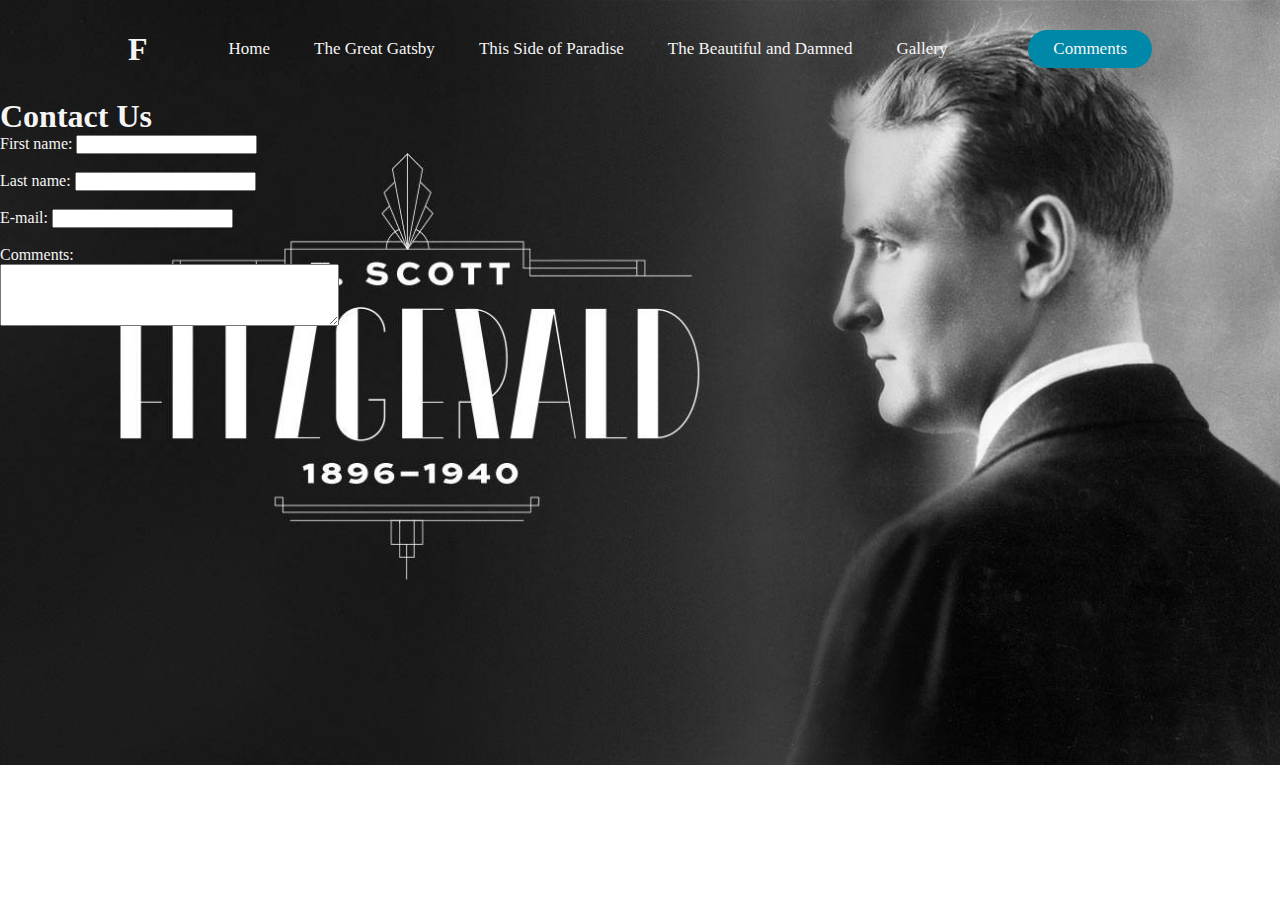
<file: Comments.html>
<!DOCTYPE html>
<html lang="en">
<head>
    <meta charset="UTF-8">
    <meta http-equiv="X-UA-Compatible" content="IE=edge">
    <meta name="viewport" content="width=device-width, initial-scale=1.0">
    <link rel="stylesheet" href="final.css">
    <title>Document</title>
</head>
<body>
    <header>
        <H1>F</H1>
        <nav>
            <ul class="nav_links">
                <li><a href=".html">Home</a></li>
                <li><a href="The Great Gatsby.html">The Great Gatsby</a></li>
                <li><a href="This Side of Paradise.html">This Side of Paradise</a></li>
                <li><a href="the beautiful and damned.html">The Beautiful and Damned</a></li>
                <li><a href="Gallery.html">Gallery</a></li>
            </ul>
        </nav>
        <a class="cta" href="Comments.html"><button>Comments</button></a>
    </header>

    <h1>Contact Us</h1>
    <form>
        First name:
<input type="text" id="First Name">
<br>
<br>
Last name:
<input type="text" id="Last Name">
<br>
<br>
E-mail:
<input type="text" id="E-mail">
<br>
<br>

Comments:<br>
<textarea name="Comments" id="comments" rows="4" cols="40"></textarea>
<br>
<br>
    </form>

</body>

</html>
</file>
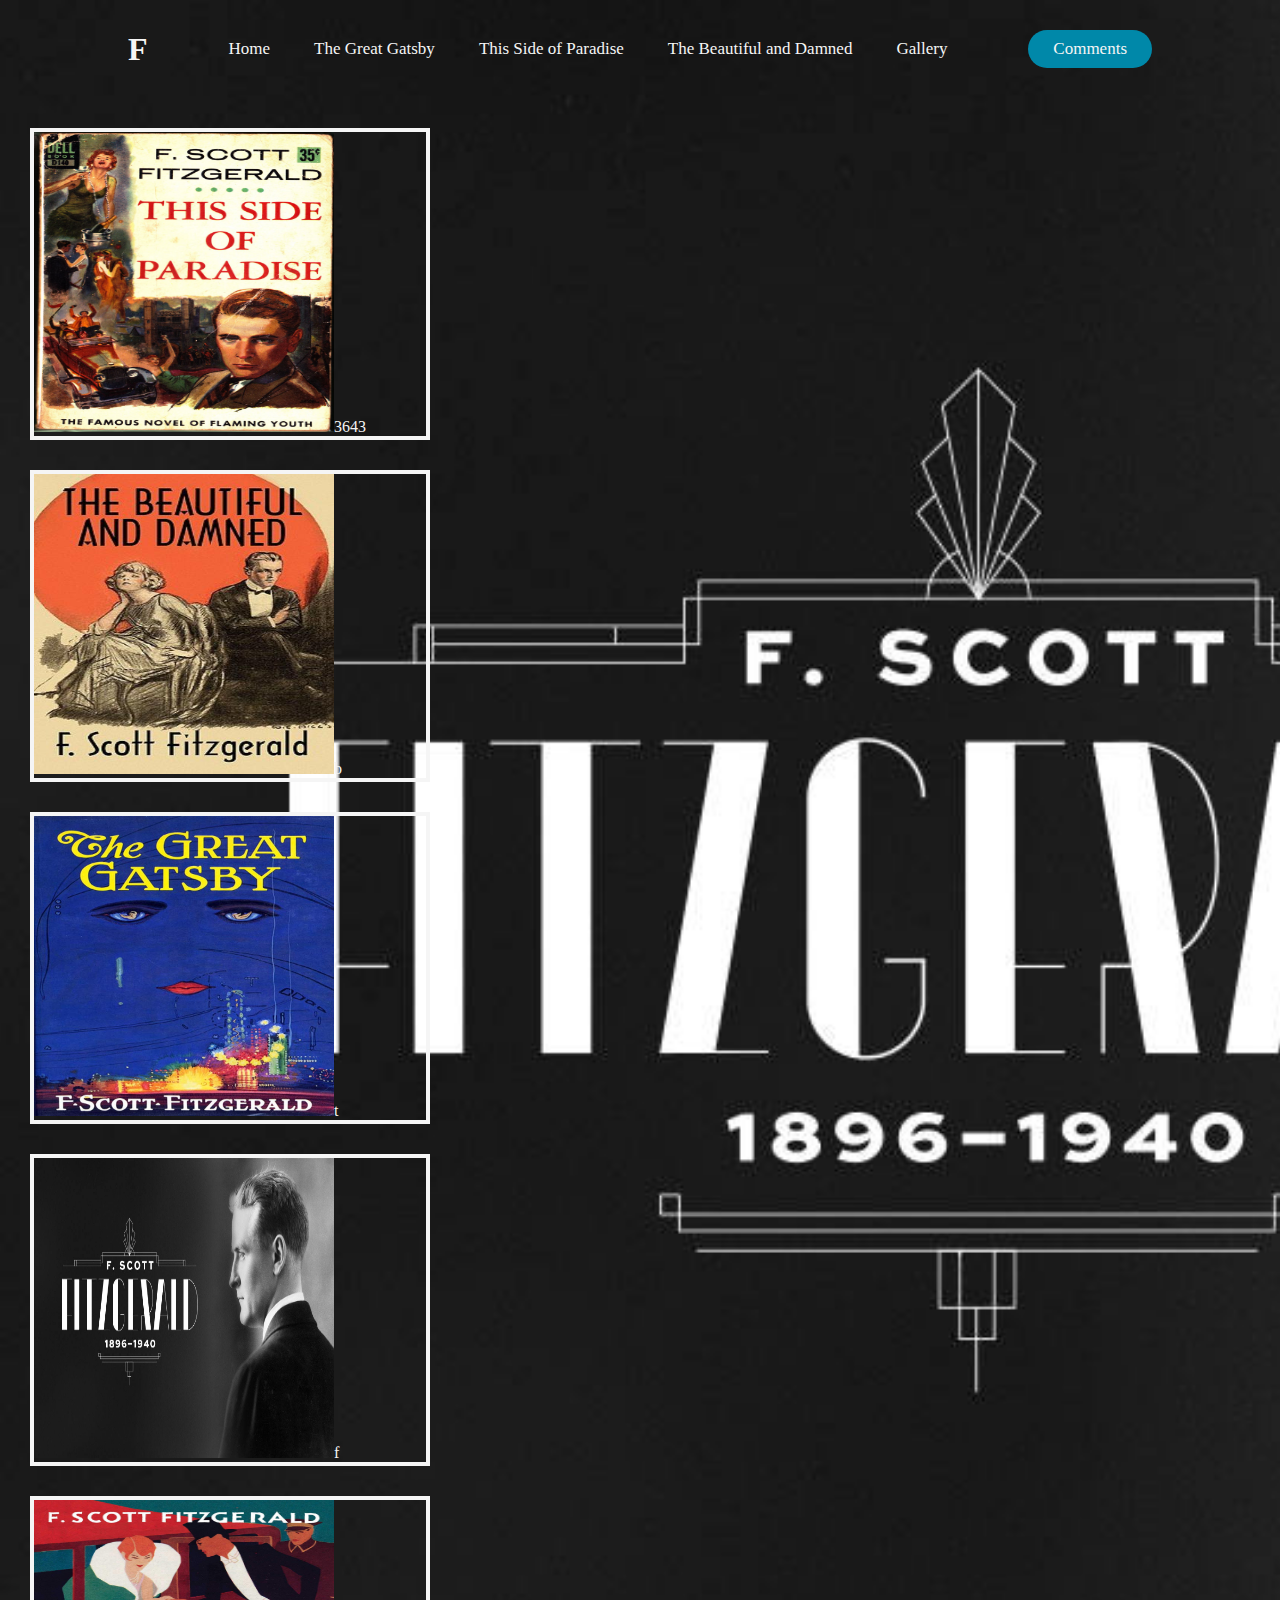
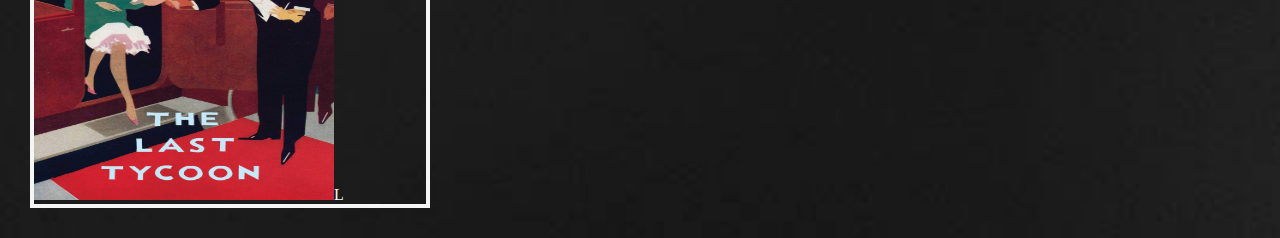
<file: Gallery.html>
<!DOCTYPE html>
<html lang="en">
<head>
    <meta charset="UTF-8">
    <meta http-equiv="X-UA-Compatible" content="IE=edge">
    <meta name="viewport" content="width=device-width, initial-scale=1.0">
    <link rel="stylesheet" href="final.css">
    <title>Gallery</title>
</head>
<body>
    <header>
        <H1>F</H1>
        <nav>
            <ul class="nav_links">
                <li><a href=".html">Home</a></li>
                <li><a href="The Great Gatsby.html">The Great Gatsby</a></li>
                <li><a href="This Side of Paradise.html">This Side of Paradise</a></li>
                <li><a href="the beautiful and damned.html">The Beautiful and Damned</a></li>
                <li><a href="Gallery.html">Gallery</a></li>
            </ul>
        </nav>
        <a class="cta" href="Comments.html"><button>Comments</button></a>
    </header>
    <div class="flexbox-container">
<div class="flexbox-item flexbox-item1"><img src="3643.jpg" alt="3643" width="300px" height="300px">3643</div>
<div class="flexbox-item flexbox-item2"> <img src="b.jpg" alt="b" width="300px" height="300px">b</div>
<div class="flexbox-item flexbox-item3"><img src="t.jpg" alt="T" width="300px" height="300px">t</div>
<div class="flexbox-item flexbox-item4"><img src="f.jpg" alt="f" width="300px" height="300px">f</div>
<div class="flexbox-item flexbox-item5"><img src="L.jpg" alt="L" width="300px" height="300px">L</div>
</div>
</body>
</html>
</file>
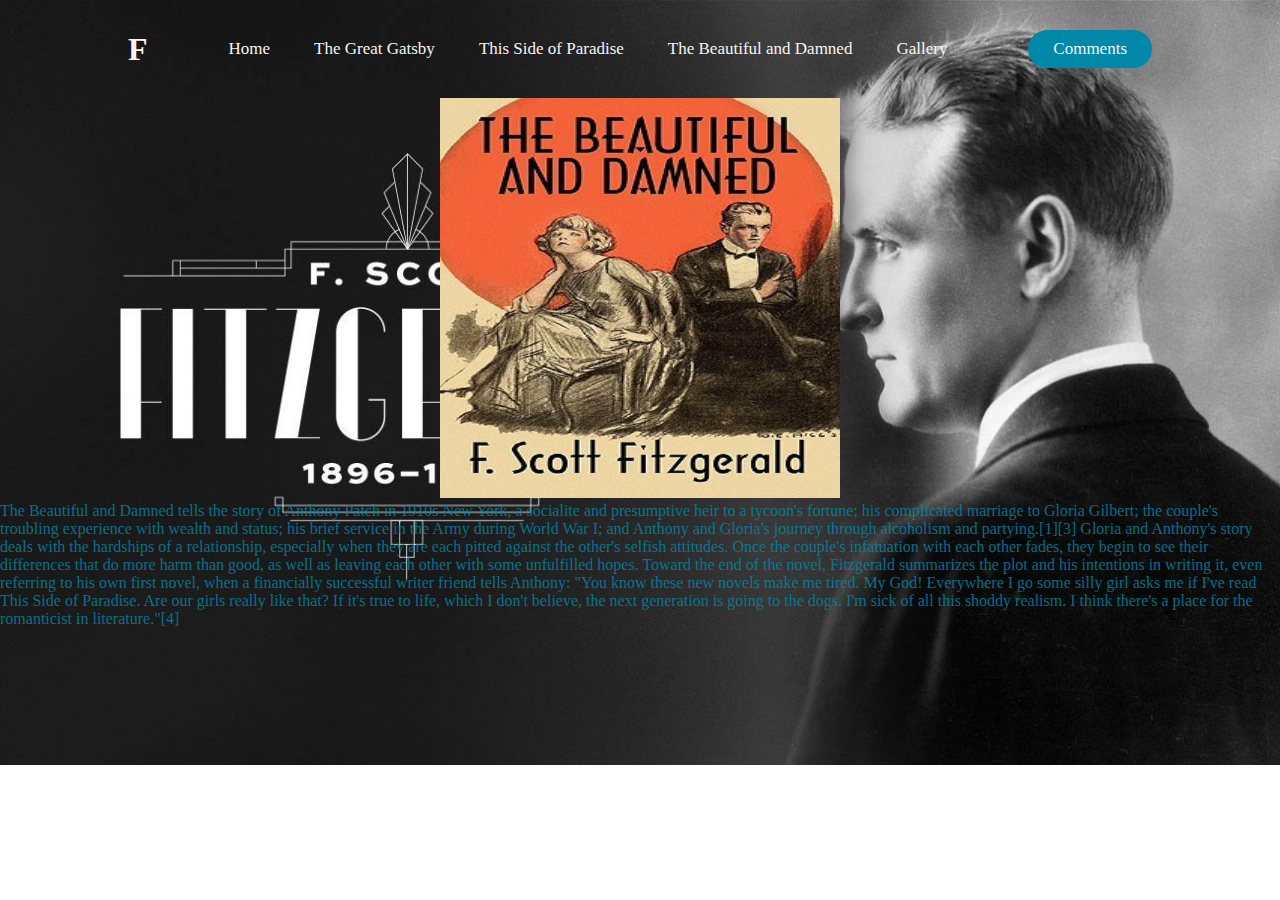
<file: the beautiful and damned.html>
<!DOCTYPE html>
<html lang="en">
<head>
    <meta charset="UTF-8">
    <meta http-equiv="X-UA-Compatible" content="IE=edge">
    <meta name="viewport" content="width=device-width, initial-scale=1.0">
    <link rel="stylesheet" href="final.css">
    <title>The Beautiful and Damned</title>
</head>
<body>
    <header>
        <H1>F</H1>
        <nav>
            <ul class="nav_links">
                <li><a href=".html">Home</a></li>
                <li><a href="The Great Gatsby.html">The Great Gatsby</a></li>
                <li><a href="This Side of Paradise.html">This Side of Paradise</a></li>
                <li><a href="the beautiful and damned.html">The Beautiful and Damned</a></li>
                <li><a href="Gallery.html">Gallery</a></li>
            </ul>
        </nav>
        <a class="cta" href="Comments.html"><button>Comments</button></a>
    </header>
    <div class="box">
        <img src="b.jpg" alt="b" width="400px" height="400px">
        </div>
       <div class="p1">
           <P>The Beautiful and Damned tells the story of Anthony Patch in 1910s New York, a socialite and presumptive heir to a tycoon's fortune; his complicated marriage to Gloria Gilbert; the couple's troubling experience with wealth and status; his brief service in the Army during World War I; and Anthony and Gloria's journey through alcoholism and partying.[1][3] Gloria and Anthony's story deals with the hardships of a relationship, especially when they are each pitted against the other's selfish attitudes. Once the couple's infatuation with each other fades, they begin to see their differences that do more harm than good, as well as leaving each other with some unfulfilled hopes.

            Toward the end of the novel, Fitzgerald summarizes the plot and his intentions in writing it, even referring to his own first novel, when a financially successful writer friend tells Anthony:
            
            "You know these new novels make me tired. My God! Everywhere I go some silly girl asks me if I've read This Side of Paradise. Are our girls really like that? If it's true to life, which I don't believe, the next generation is going to the dogs. I'm sick of all this shoddy realism. I think there's a place for the romanticist in literature."[4]</P>
       </div>
</body>
</html>
</file>
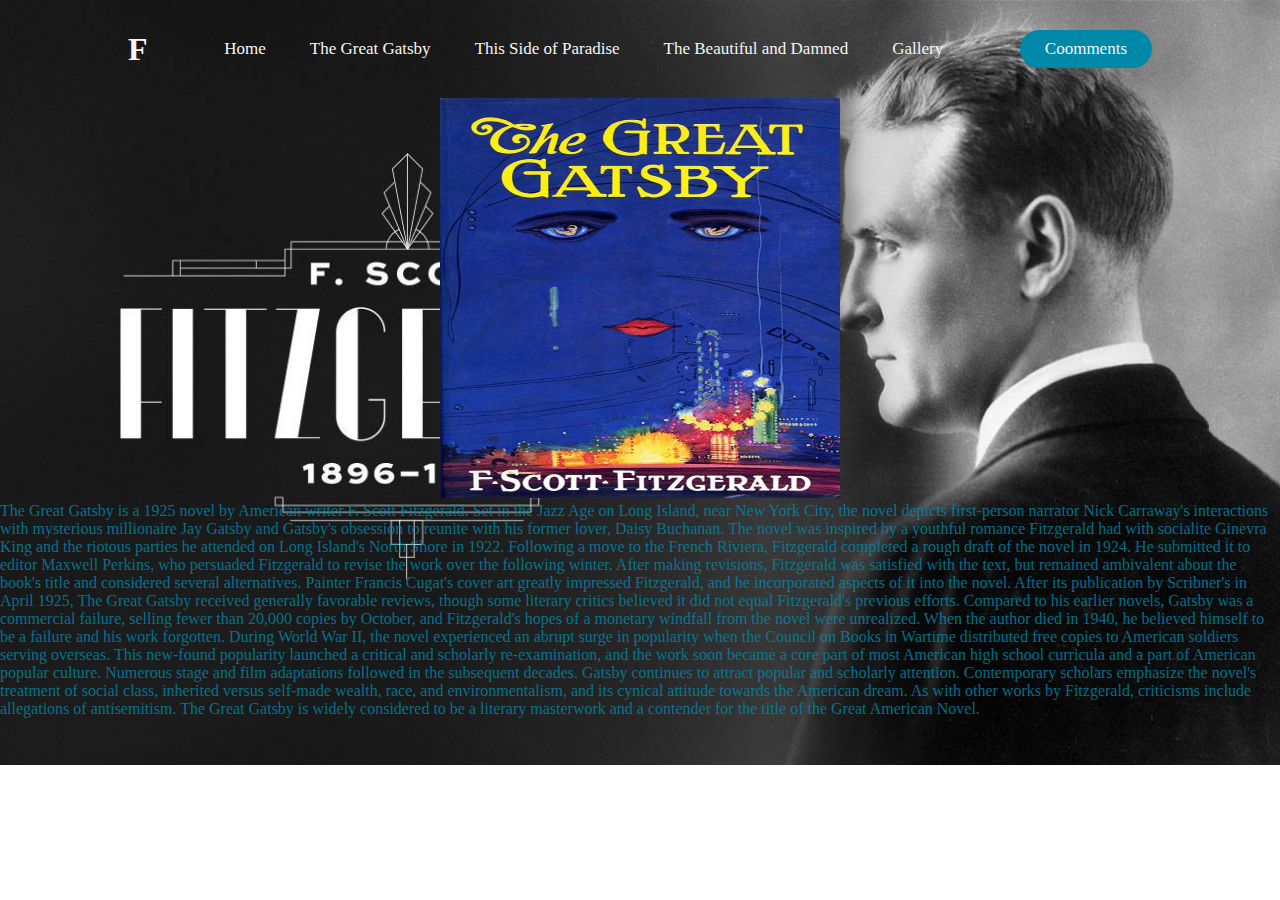
<file: The Great Gatsby.html>
<!DOCTYPE html>
<html lang="en">
<head>
    <meta charset="UTF-8">
    <meta http-equiv="X-UA-Compatible" content="IE=edge">
    <meta name="viewport" content="width=device-width, initial-scale=1.0">
    <link rel="stylesheet" href="final.css">
    <title>The Great Gatsby</title>
</head>
<body>
    <header>
        <H1>F</H1>
        <nav>
            <ul class="nav_links">
                <li><a href=".html">Home</a></li>
                <li><a href="The Great Gatsby.html">The Great Gatsby</a></li>
                <li><a href="This Side of Paradise.html">This Side of Paradise</a></li>
                <li><a href="the beautiful and damned.html">The Beautiful and Damned</a></li>
                <li><a href="#">Gallery</a></li>
            </ul>
        </nav>
        <a class="cta" href="Comments.html"><button>Coomments</button></a>
    </header>
    <div class="box">
        <img src="t.jpg" alt="T" width="400px" height="400px">
        </div>
       <div class="p1">
           <P>The Great Gatsby is a 1925 novel by American writer F. Scott Fitzgerald. Set in the Jazz Age on Long Island, near New York City, the novel depicts first-person narrator Nick Carraway's interactions with mysterious millionaire Jay Gatsby and Gatsby's obsession to reunite with his former lover, Daisy Buchanan.

            The novel was inspired by a youthful romance Fitzgerald had with socialite Ginevra King and the riotous parties he attended on Long Island's North Shore in 1922. Following a move to the French Riviera, Fitzgerald completed a rough draft of the novel in 1924. He submitted it to editor Maxwell Perkins, who persuaded Fitzgerald to revise the work over the following winter. After making revisions, Fitzgerald was satisfied with the text, but remained ambivalent about the book's title and considered several alternatives. Painter Francis Cugat's cover art greatly impressed Fitzgerald, and he incorporated aspects of it into the novel.
            
            After its publication by Scribner's in April 1925, The Great Gatsby received generally favorable reviews, though some literary critics believed it did not equal Fitzgerald's previous efforts. Compared to his earlier novels, Gatsby was a commercial failure, selling fewer than 20,000 copies by October, and Fitzgerald's hopes of a monetary windfall from the novel were unrealized. When the author died in 1940, he believed himself to be a failure and his work forgotten.
            
            During World War II, the novel experienced an abrupt surge in popularity when the Council on Books in Wartime distributed free copies to American soldiers serving overseas. This new-found popularity launched a critical and scholarly re-examination, and the work soon became a core part of most American high school curricula and a part of American popular culture. Numerous stage and film adaptations followed in the subsequent decades.
            
            Gatsby continues to attract popular and scholarly attention. Contemporary scholars emphasize the novel's treatment of social class, inherited versus self-made wealth, race, and environmentalism, and its cynical attitude towards the American dream. As with other works by Fitzgerald, criticisms include allegations of antisemitism. The Great Gatsby is widely considered to be a literary masterwork and a contender for the title of the Great American Novel.</P>
       </div>
</body>
</html>
</file>
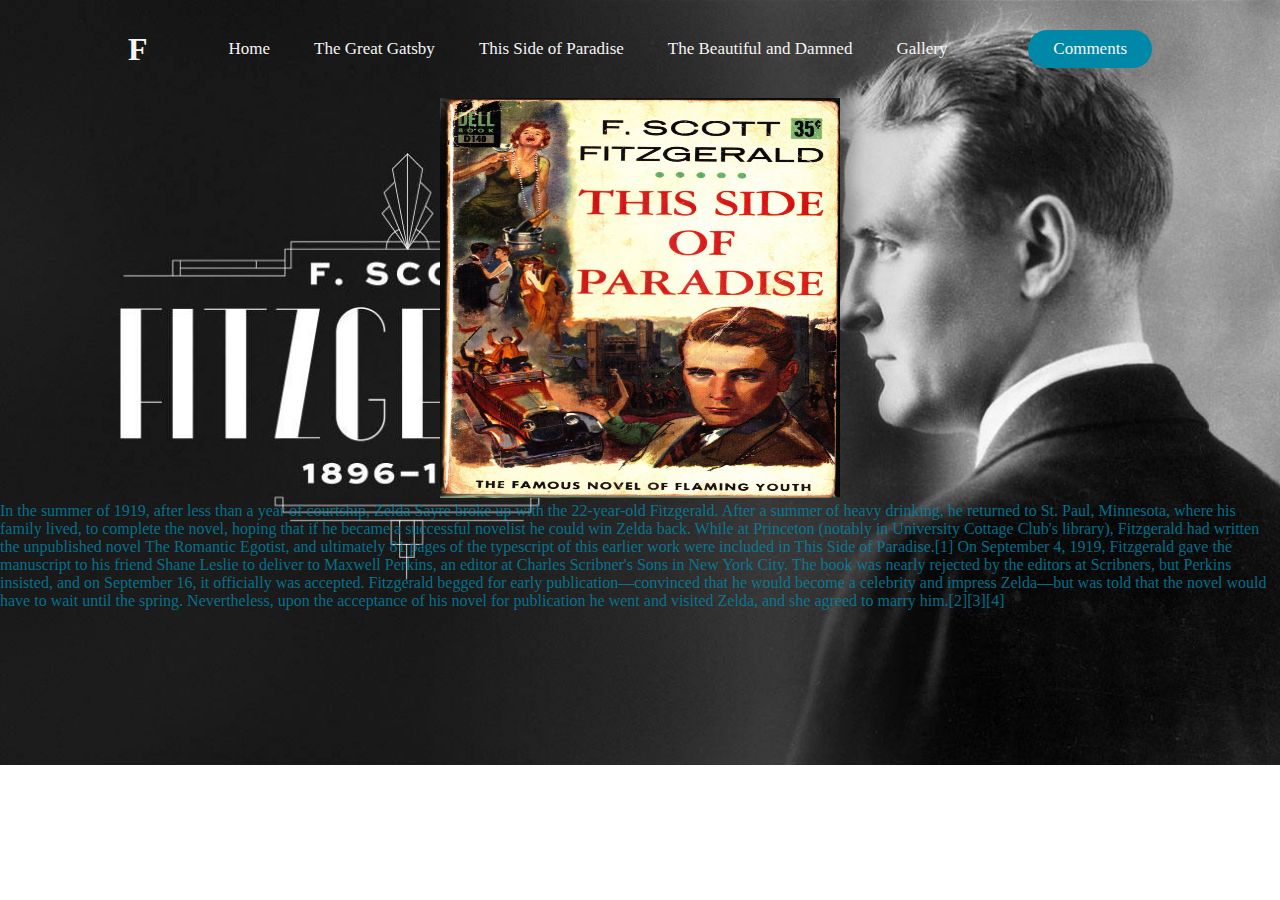
<file: This Side of Paradise.html>
<!DOCTYPE html>
<html lang="en">
<head>
    <meta charset="UTF-8">
    <meta http-equiv="X-UA-Compatible" content="IE=edge">
    <meta name="viewport" content="width=device-width, initial-scale=1.0">
    <link rel="stylesheet" href="final.css">
    <title>the side of paradise</title>
</head>
<body>
    <header>
        <H1>F</H1>
        <nav>
            <ul class="nav_links">
                <li><a href=".html">Home</a></li>
                <li><a href="The Great Gatsby.html">The Great Gatsby</a></li>
                <li><a href="This Side of Paradise.html">This Side of Paradise</a></li>
                <li><a href="the beautiful and damned.html">The Beautiful and Damned</a></li>
                <li><a href="Gallery.html">Gallery</a></li>
            </ul>
        </nav>
        <a class="cta" href="Comments.html"><button>Comments</button></a>
    </header>
    <div class="box">
        <img src="3643.jpg" alt="3643" width="400px" height="400px">
        </div>
       <div class="p1">
           <P>In the summer of 1919, after less than a year of courtship, Zelda Sayre broke up with the 22-year-old Fitzgerald. After a summer of heavy drinking, he returned to St. Paul, Minnesota, where his family lived, to complete the novel, hoping that if he became a successful novelist he could win Zelda back. While at Princeton (notably in University Cottage Club's library), Fitzgerald had written the unpublished novel The Romantic Egotist, and ultimately 81 pages of the typescript of this earlier work were included in This Side of Paradise.[1]

            On September 4, 1919, Fitzgerald gave the manuscript to his friend Shane Leslie to deliver to Maxwell Perkins, an editor at Charles Scribner's Sons in New York City. The book was nearly rejected by the editors at Scribners, but Perkins insisted, and on September 16, it officially was accepted. Fitzgerald begged for early publication—convinced that he would become a celebrity and impress Zelda—but was told that the novel would have to wait until the spring. Nevertheless, upon the acceptance of his novel for publication he went and visited Zelda, and she agreed to marry him.[2][3][4]</P>
       </div>
</body>
</html>
</file>
<file: final.css>
*{box-sizing: border-box;
margin: 0;
padding: 0;}

li, a, button{
    font-family: "nike total 90 ";
    font-weight: 500;
    font-size: 17px;
    text-decoration: none;
    color: whitesmoke;
}

header{
    display: flex;
    justify-content: space-between;
    align-items: center;
    padding: 30px 10%;
}

.nav_links{
    list-style: none;
}

.nav_links li{
    display: inline-block;
    padding: 0px 20px;
}

.nav_links li a{
    transition: all 0.3s ease 0s;
}

.nav_links li a:hover {
    color: teal;
}

button{
    padding: 9px 25px;
    background-color: rgba(0,136,169,1);
    border: none;
    border-radius: 50px;
    cursor: pointer;
    transition: all 0.3s ease 0s;
}

button:hover{
    background-color: rgba(0,136,169,0.8);
}

body{
    background-image: url('f.jpg');
    background-repeat: no-repeat;
    background-size:cover ;
    font-family: url("Nike\ Total\ 90.ttf");
    color: whitesmoke;
  
}

  .box{
      text-align: center;
  }

  .p1{
      color: rgba(0,136,169,0.8);
  }

  .flexbox-conatainer{
      display: flex;
  }

  .flexbox-item{
      width: 400px;
      margin: 30px;
      border: 4px solid whitesmoke;
      justify-content: center;
      
}

.flexbox-item-1{min-height: 100px;}

.flexbox-item-2{min-height: 100px;}

.flexbox-item-3{min-height: 100px;}

.flexbox-item-4{min-height: 100px;}

.flexbox-item-5{min-height: 100px;}
</file>
